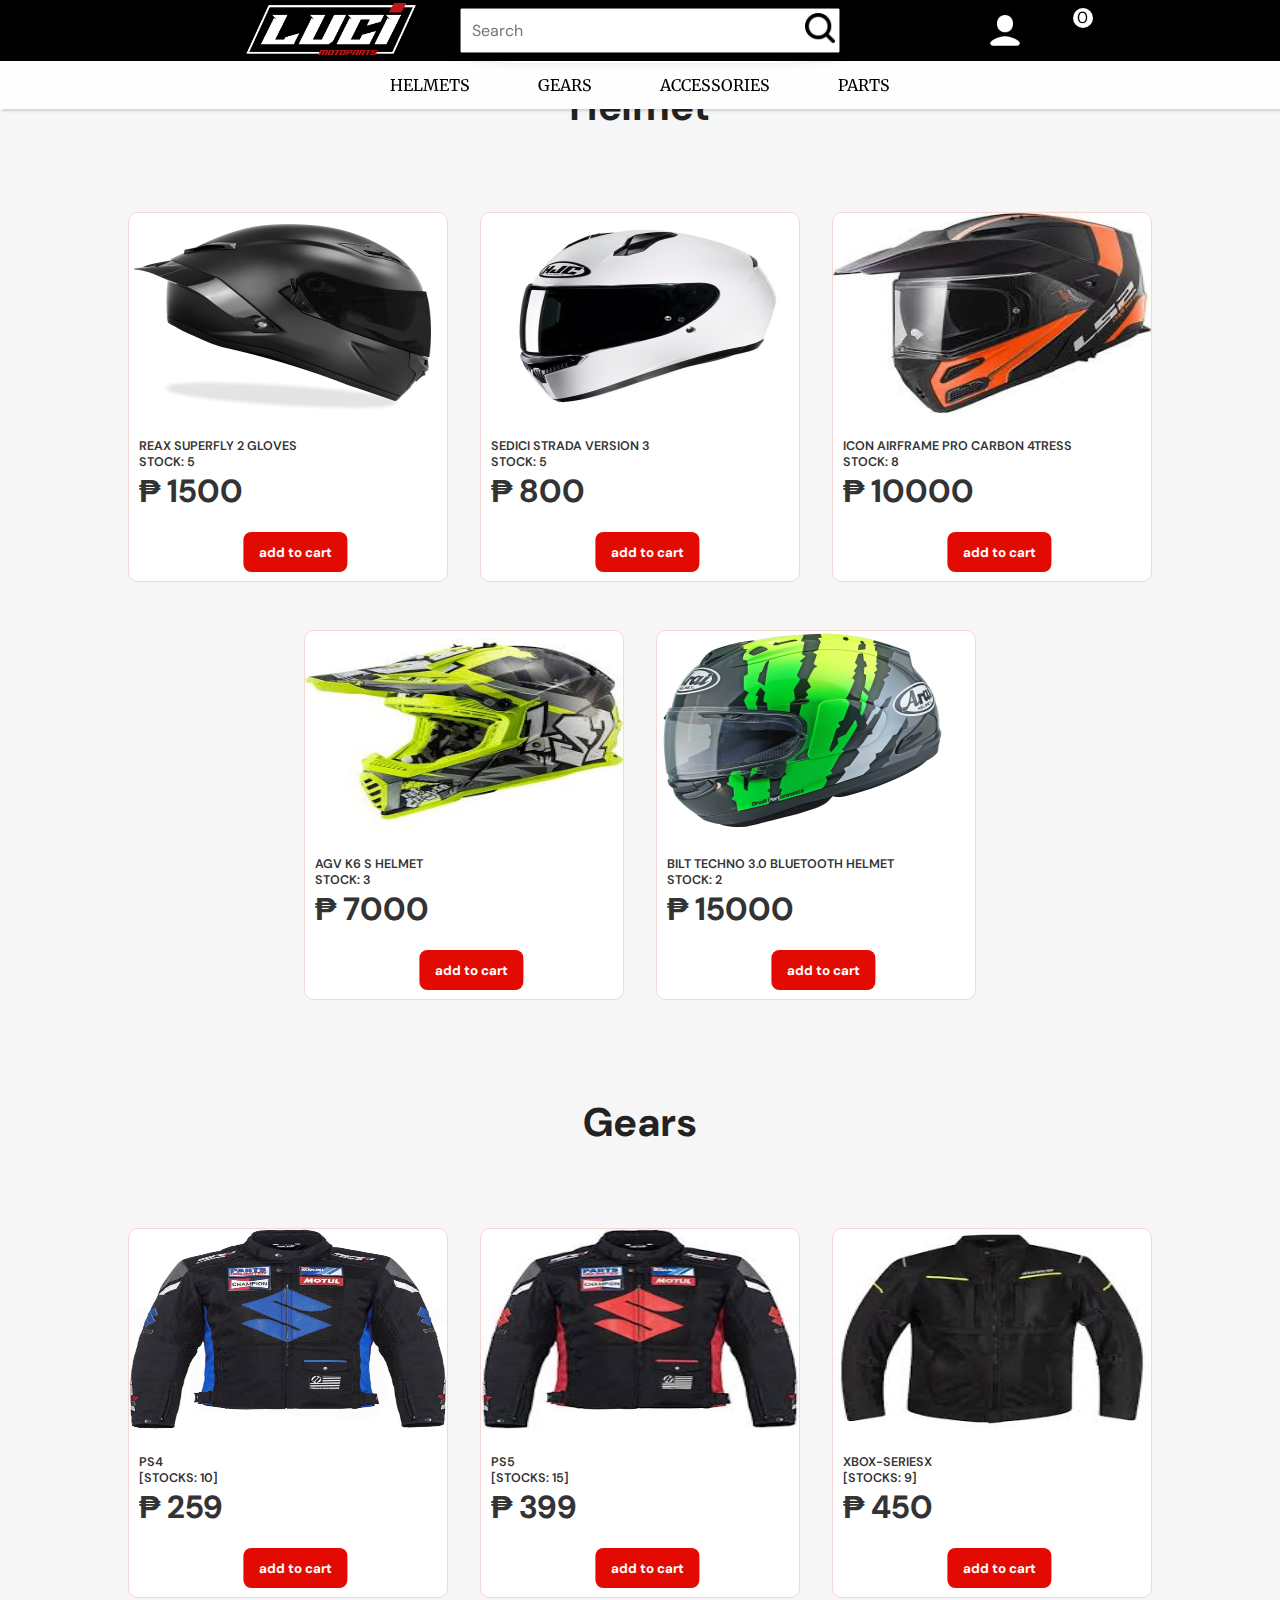
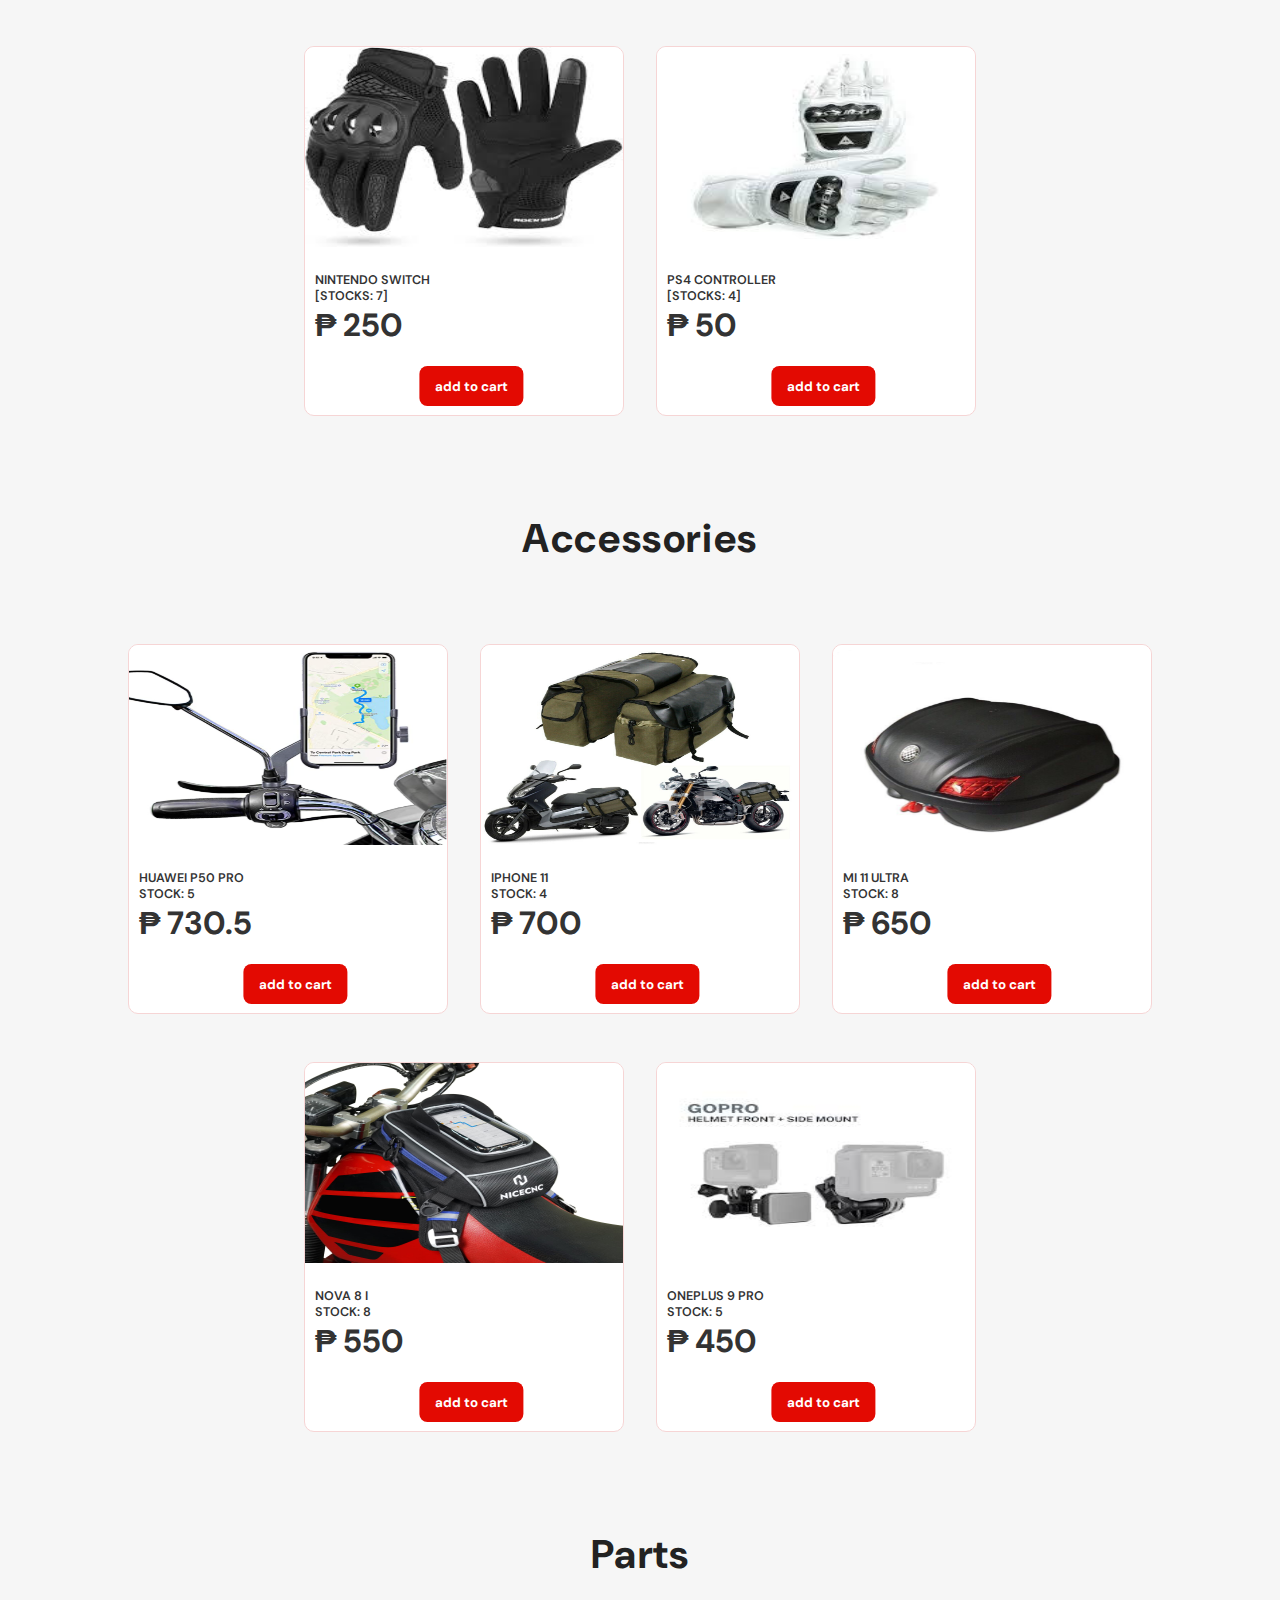
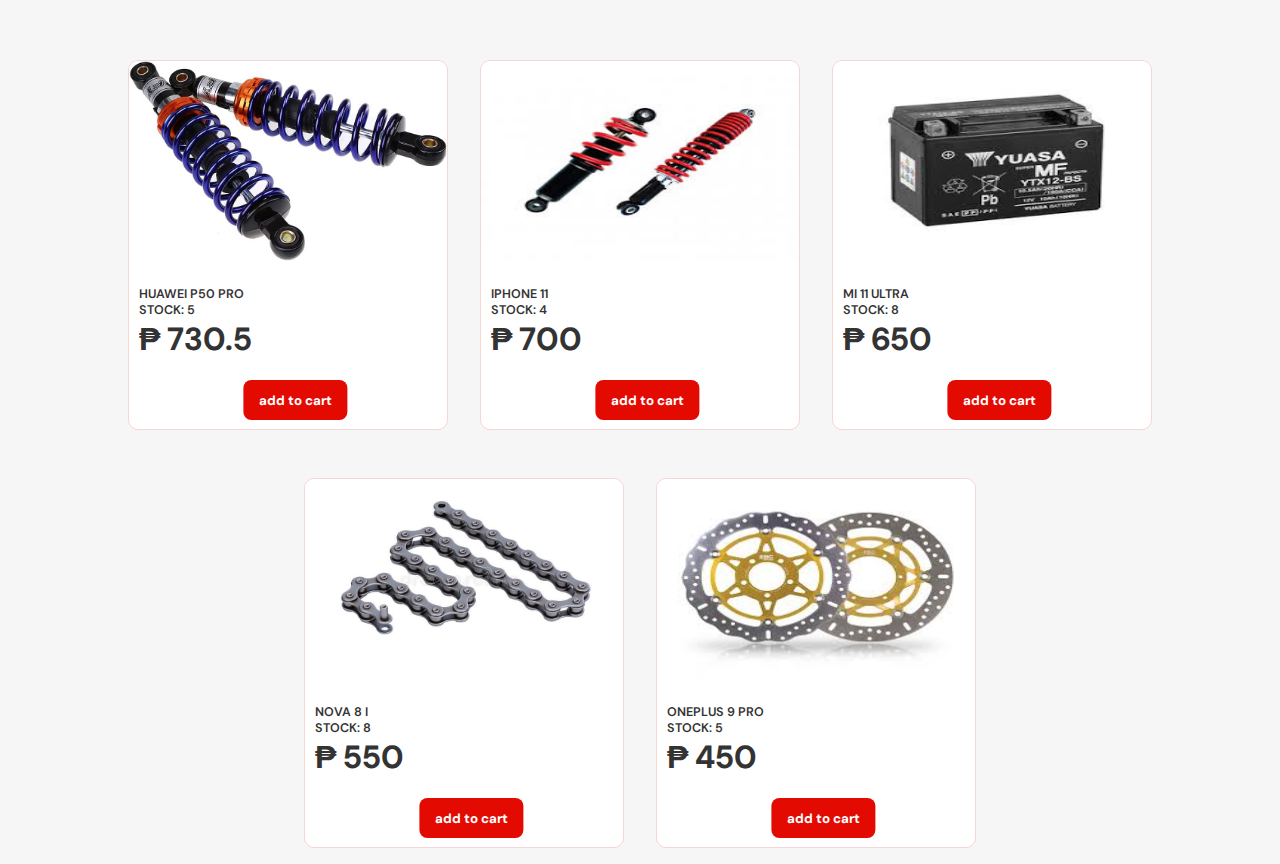
<file: shopping-cart-main/index.html>
<!DOCTYPE html>
<html lang="en">
  <head>
    <meta charset="UTF-8" />
    <meta http-equiv="X-UA-Compatible" content="IE=edge" />
    <meta name="viewport" content="width=device-width, initial-scale=1.0" />
    <title>HiddenShop</title>
    <link rel="stylesheet" href="styles/style.css" />
    <link rel="stylesheet" href="styles/responsive.css" />
    <link rel="stylesheet" href="styles/checkout.css">
    <link
      rel="stylesheet"
      href="https://cdnjs.cloudflare.com/ajax/libs/font-awesome/6.0.0-beta3/css/all.min.css"
      integrity="sha512-Fo3rlrZj/k7ujTnHg4CGR2D7kSs0v4LLanw2qksYuRlEzO+tcaEPQogQ0KaoGN26/zrn20ImR1DfuLWnOo7aBA=="
      crossorigin="anonymous"
      referrerpolicy="no-referrer"
    />
     <link rel="stylesheet" href="styles/header.css">
    <link rel="preconnect" href="https://fonts.googleapis.com">
    <link rel="preconnect" href="https://fonts.gstatic.com" crossorigin>
    <link href="https://fonts.googleapis.com/css2?family=DM+Sans:ital,opsz,wght@0,9..40,100..1000;1,9..40,100..1000&display=swap" rel="stylesheet">
    <link
      href="https://fonts.googleapis.com/css?family=Material+Icons|Material+Icons+Outlined|Material+Icons+Two+Tone|Material+Icons+Round|Material+Icons+Sharp"
      rel="stylesheet"
    />
  </head>
  
  <body>
  <HEADER CLASS="INDEX-HEADER">
    <!-- shopping cart -->
    <div id="cart">
      <div class="cart-content">
        <header id="cart-header">
          <h2 class="cart-title">Your cart</h2>
          <span class="close-cart">&times;</span>
        </header>
        <div class="cart-wrapper">
          <main id="cart-body">
            <ul class="cart-menu">
            </ul>
          </main>
          <div class="log-in">
            <section class="form-section">
              <form class="form-area">
                <h2 class="contact-info-text">Contact information</h2>
                <div class="contact-info">
                  <div class="email-area postal-area">
                    <label for="email" class="email label">E-mail</label>
                    <div class="input-area">
                      <span class="material-icons"> email </span>
                      <input type="email" name="email" placeholder="Enter your email..." />
                    </div>
                  </div>
                  <div class="phone-area postal-area">
                    <label for="phone" class="phone label">Phone</label>
                    <div class="input-area">
                      <span class="material-icons"> phone </span>
                      <input type="text" name="phone" placeholder="Enter your phone..." />
                    </div>
                  </div>
                </div>
              </form>
              <form class="form-area">
                <h2 class="shipping-info-text">Shipping address</h2>
                <div class="shipping-info">
                  <div class="name-area postal-area">
                    <label for="name" class="name label">Full name</label>
                    <div class="input-area">
                      <span class="material-icons"> account_circle </span>
                      <input type="text" name="name" placeholder="Your full name.." />
                    </div>
                  </div>
                  <div class="address-area postal-area">
                    <label for="address" class="address label">Address</label>
                    <div class="input-area">
                      <span class="material-icons"> home </span>
                      <input type="text" name="address" placeholder=" Your address .." />
                    </div>
                  </div>
                  <div class="city-area postal-area">
                    <label for="city" class="city label">City</label>
                    <div class="input-area">
                      <span class="material-icons"> location_city </span>
                      <input type="text" name="city" placeholder="Your city.." />
                    </div>
                  </div>
                  <div class="country-postal-area">
                    <div class="form-area country-area">
                      <label for="country" class="country label">Country</label>
                      <div class="input-area">
                        <span class="material-icons"> public </span>
                        <select
                          id="country"
                          name="country"
                          class="form-control select"
                          placeholder="Your country.."
                        >
                          <option value="">Your country..</option>
                          <option value="Afghanistan">Philippines</option>
                        </select>
                      </div>
                    </div>
                    <div class="form-area postal-area">
                      <label for="code" class="code label">Postal code</label>
                      <div class="input-area">
                        <span class="material-icons"> markunread_mailbox </span>
                        <input type="text" name="code" placeholder="Your postal code.." />
                      </div>
                    </div>
                  </div>
                  <div class="checkbox-area form-area">
                    <input type="checkbox" name="checkbox" />
                    <label for="checkbox" class="checkbox label"
                      >Save this information for next time</label
                    >
                  </div>
                </div>
              </form>
            </section>
          </div>
        </div>
        <p class="total">Total : <span class="total-counter">$0</span></p>
        <footer id="cart-footer">
          <a href="#">confirm</a>
          <a href="#" id="clear-btn" onclick='clearCart()'>clear cart</a>
        </footer>
      </div>
    </div>
    <!--- navigation --->
    <section class="top-bar" id="top-bar">
			<div class="container-top" id="container-top">
				<img class="img-slider" src="resources/images/main-logo.png" alt="luci-logo"/>
				<div id="search-bar">
				<input class="search-input" type="text" placeholder="Search">
				<span class="search-icon"><img src="resources/images/search.png" alt="search" width="30"></span>
			</div>
	
        <span class="nav-icon">
        <img class="user-icon" src="resources/images/icons8-user-60.png" alt="icons8-user-60">
          <i class="fas fa-cart-plus cart-icon"></i>
          <span class="cart-num"></span>
          </span>
			</div>
	</section>
  <section class="middle-bar" id="middle-bar">
		<div class="nav-bar">
			<ul>
				<a class="nav-link" href="#helmet">HELMETS</a>
				<a class="nav-link" href="#gears">GEARS</a>
				<a class="nav-link" href="#accessories">ACCESSORIES</a>
				<a class="nav-link" href="#parts">PARTS</a>
			</ul>
		</div>
	</section>
</HEADER>

         
    <div class="container1">
      <section class="container products" id="helmet">
        <h2 class="product-title">Helmet</h2>
        <div class="product-content"></div>
      </section>
  
      <section class="container products" id="gears">
        <h2 class="product-title">Gears</h2>
        <div class="product-content"></div>
      </section>

      <section class="container products" id="accessories">
        <h2 class="product-title">Accessories</h2>
        <div class="product-content"></div>
      </section>

      <section class="container products" id="parts">
        <h2 class="product-title">Parts</h2>
        <div class="product-content"></div>
      </section>
    </div>
    <div class="to-top-btn-container"></div>

    <script src="scripts/products.js"></script>
    <script src="scripts/app.js"></script>
  </body>
</html>
</file>
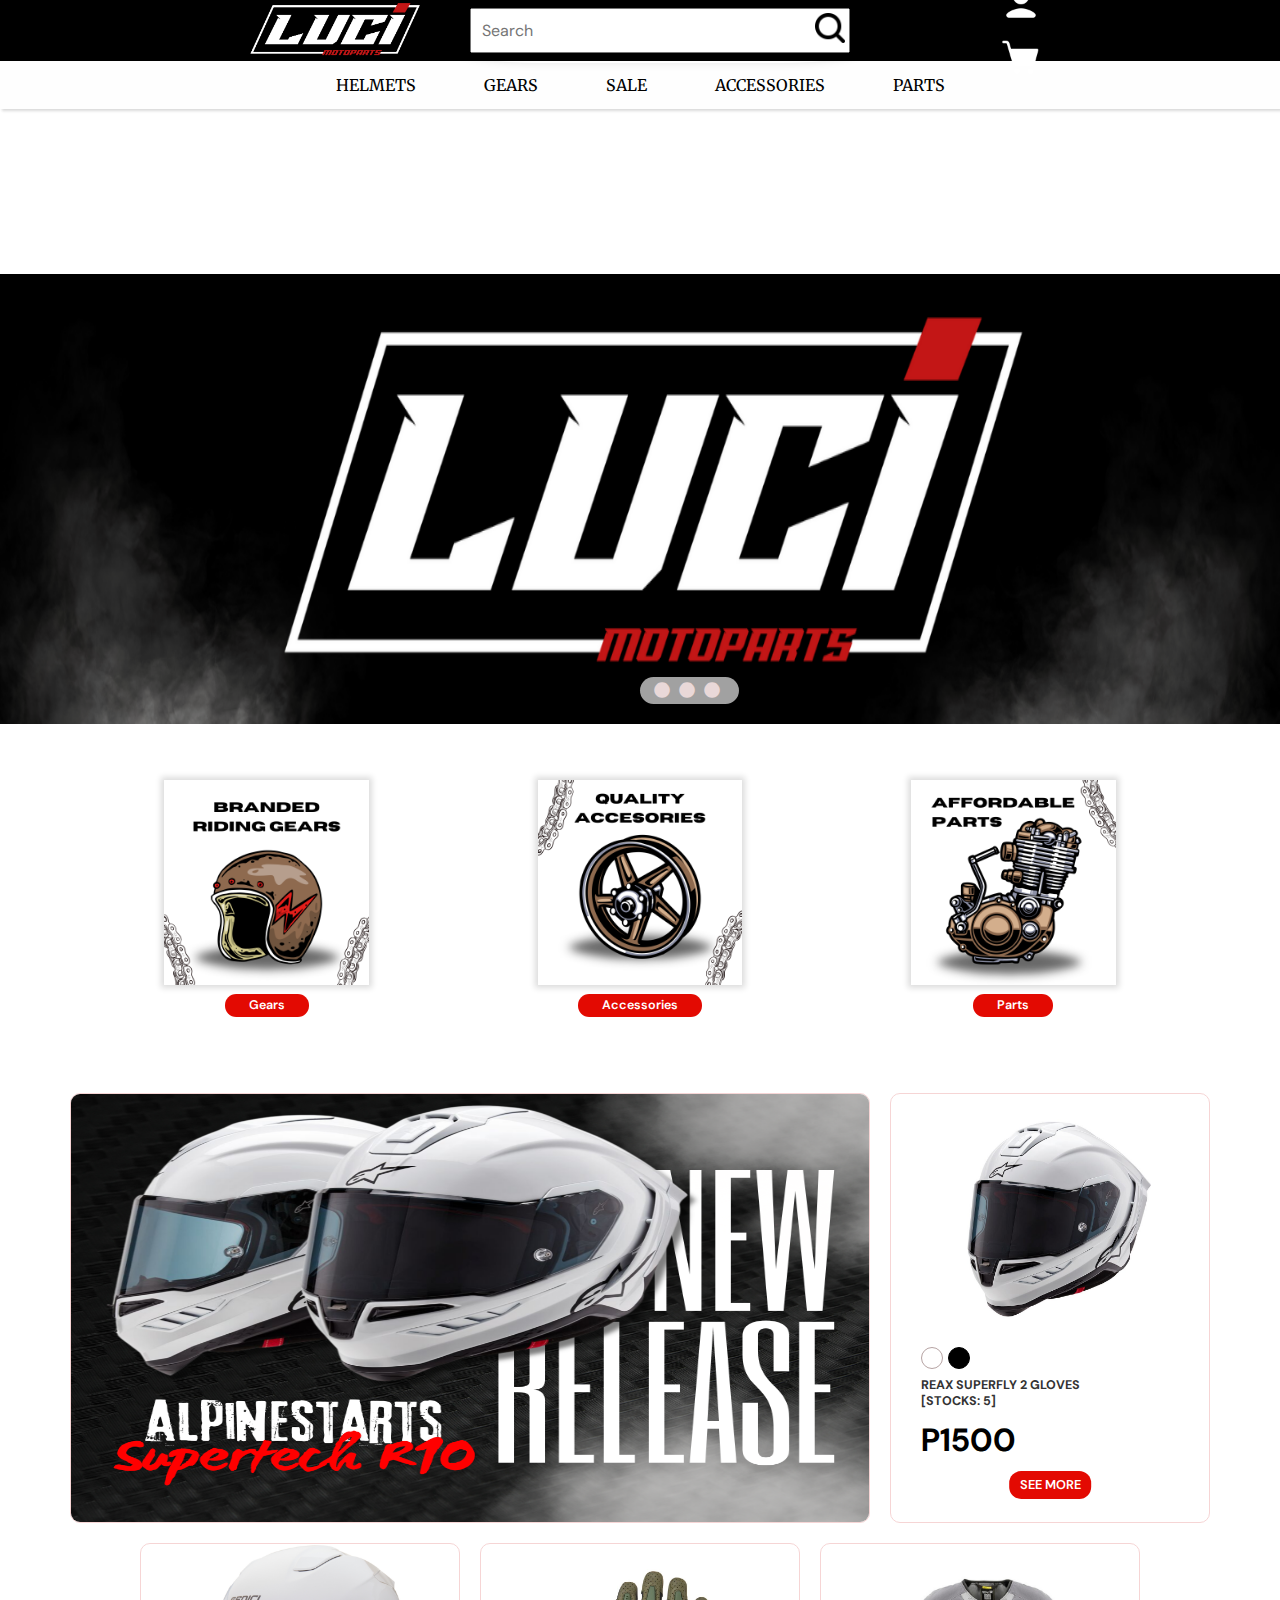
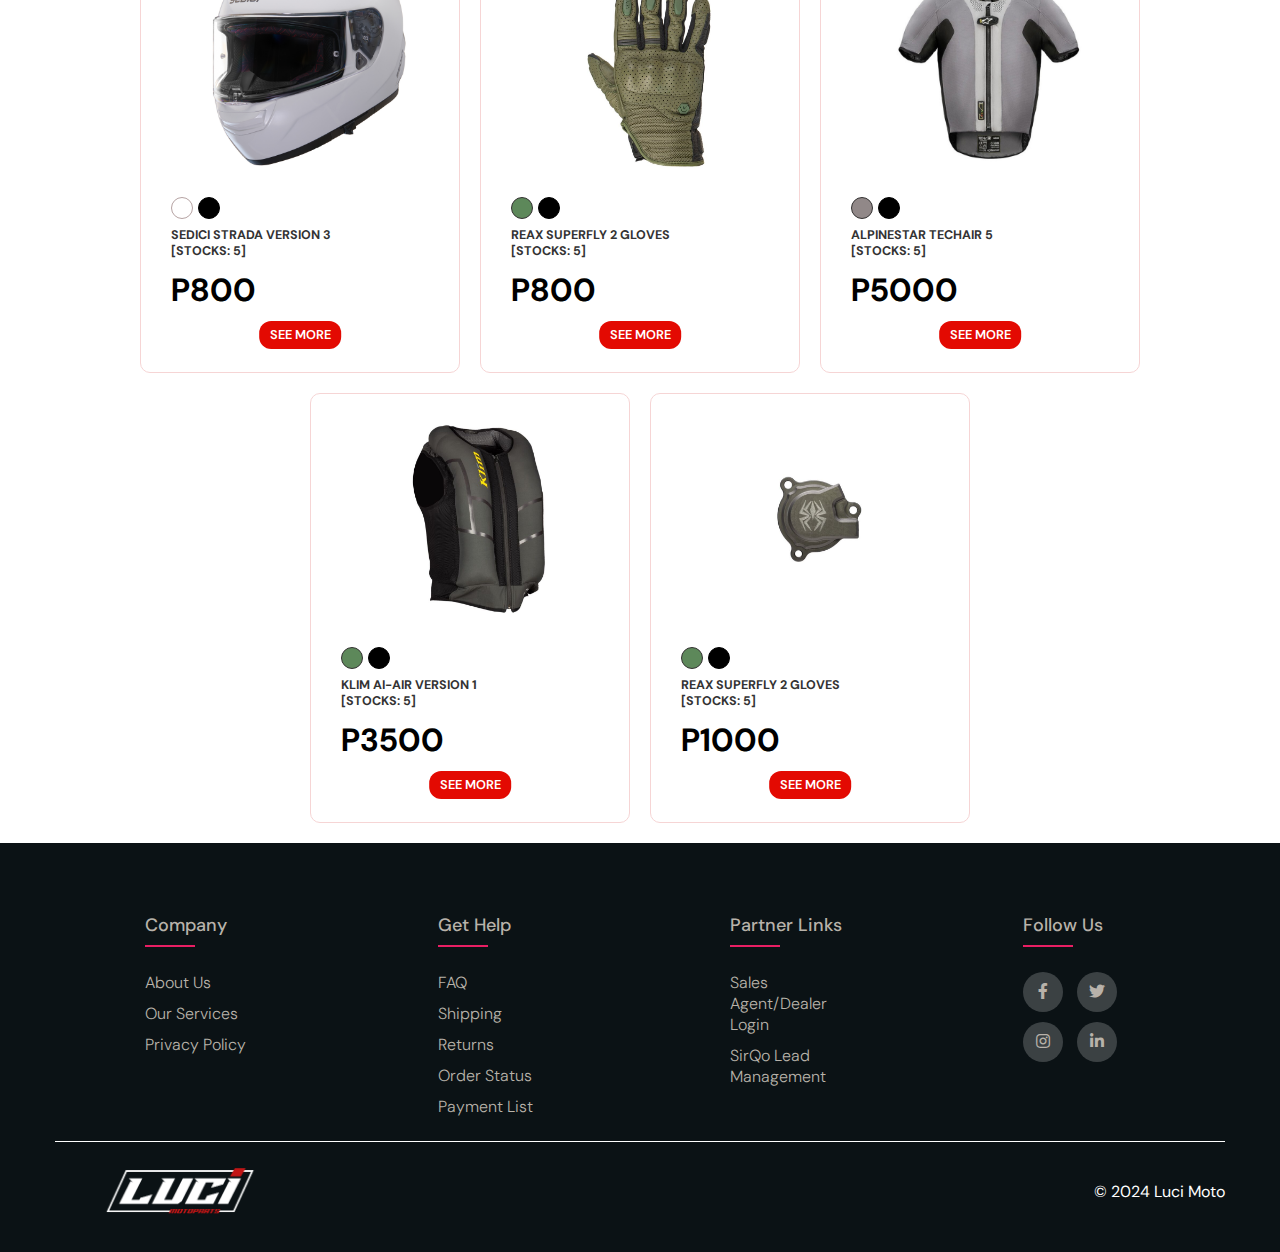
<file: shopping-cart-main/front-page.html>
<!DOCTYPE html>
<html lang="en">
<head>
	<meta charset="UTF-8">
	<meta http-equiv="X-UA-Compatible" content="IE=edge">
	<meta name="viewport" content="width=device-width, initial-scale=1.0">

	<title>Luci Motor</title>
	<link rel="shortcut icon" type="x-icon" href="resources/images/main-logo.png">

	<link rel="stylesheet" href="styles/main.css">
	<link rel="stylesheet" href="styles/general.css">
	<link rel="stylesheet" href="styles/footer.css">
	<link rel="stylesheet" href="styles/header.css">
	
	<link rel="stylesheet" type="text/css" href="https://cdnjs.cloudflare.com/ajax/libs/font-awesome/5.15.1/css/all.min.css" />
	<link rel="preconnect" href="https://fonts.googleapis.com">
	<link rel="preconnect" href="https://fonts.gstatic.com" crossorigin>
	<link href="https://fonts.googleapis.com/css2?family=DM+Sans:ital,opsz,wght@0,9..40,100..1000;1,9..40,100..1000&display=swap" rel="stylesheet">
</head>
<body>
	
		<section class="top-bar" id="top-bar">
			<div class="container-top" id="container-top">
				<img class="img-slider" src="resources/images/main-logo.png" alt="luci-logo"/>
				<div id="search-bar">
				<input class="search-input" type="text" placeholder="Search">
				<span class="search-icon"><img src="resources/images/search.png" alt="search" width="30"></span>
			</div>
			<div class="hello-sir">
				<img class="user-icon" src="resources/images/icons8-user-60.png" alt="luci-icon">
				<img class="user-icon" src="resources/images/icons8-cart-60.png" alt="luci-icon">
			</div>
	</section>
	<section class="middle-bar" id="middle-bar">
		<div class="nav-bar">
			<ul>
				<a class="nav-link" href="index.html">HELMETS</a>
				<a class="nav-link" href="index.html">GEARS</a>
				<a class="nav-link" href="index.html">SALE</a>
				<a class="nav-link" href="index.html">ACCESSORIES</a>
				<a class="nav-link" href="index.html">PARTS</a>
			</ul>
		</div>
	</section>
	

	<div class="divider-lrg"></div>

	<section class="slider">
		<div class="slides">
			<div class="item active" id="slide1">
				<img src="resources/images/slider-image1.png" alt="slide1" />
			</div>
			<div class="item" id="slide2">
				<img src="resources/images/apinestars-black.jpg" alt="slide2" />
			</div>
			<div class="item" id="slide3">
				<img src="resources/images/riding-gears.png" alt="slide3" />
			</div>
		</div>
		<div class="buttons">
			<i onclick="slider('slide1')" class="fas fa-circle" aria-hidden="true"></i>
			<i onclick="slider('slide2')" class="fas fa-circle" aria-hidden="true"></i>
			<i onclick="slider('slide3')" class="fas fa-circle" aria-hidden="true"></i>
		</div>
	</section>

	<nav>
		<div class="container">
			<a href="index.html">
			<img src="resources/images/riding-gears.png" alt="Branded Riding Gears" class="nav-images">
			</a>
			<a href="index.html" class="btn">Gears</a>
		</div>
		<div class="container">
				<a href="index.html">
				<img src="resources/images/accessories.png" alt="Quality Accessories" class="nav-images">
				</a>
				<a href="index.html / #accesories" class="btn">Accessories</a>
		</div>
		<div class="container">
				<a href="index.html">
				<img src="resources/images/parts.png" alt="Affordable Parts" class="nav-images">
				</a>
				<a href="index.html" class="btn">Parts</a>
		</div>
	</nav>
    <section>
			<div class="flex-wrapper">
				<div class="card">
					<img src="resources/images/new-release.png" alt="" class="new-release">
				</div>
				<div class="card">
					<div class="bg-watch">
						<img src="resources/images/alpinestars-white.jpg" alt="" class="watch-img show" color="white">
						<img src="resources/images/apinestars-black.jpg" alt="" class="watch-img" color="black">
					</div>
					<div class="info">
							<div class="color-container">
									<div class="colors">
											<span class="color active" primary="#31394e" color="white"></span>
											<span class="color" primary="#f84848" color="black"></span>
									</div>
							</div>
							<div class="watch-name">
									<h2 class="title">
											REAX SUPERFLY 2 GLOVES <br>
											<span>[STOCKS: 5]</span>
									</h2>
									<span class="price">P1500</span>
							</div>
					</div>
					<a href="index.html" class="add-to-cart-btn">See more</a>
				</div>
				<div class="card">
						<div class="bg-watch">
								<img src="resources/images/sedici-strada-white.jpg"" class="watch-img show" color="white">
								<img src="resources/images/sedici-strada.jpg" alt="" class="watch-img" color="black">
						</div>
						<div class="info">
								<div class="color-container">
										<div class="colors">
												<span class="color active" primary="#31394e" color="white"></span>
												<span class="color" primary="#f84848" color="black"></span>
										</div>
								</div>
								<div class="watch-name">
										<h2 class="title">
												SEDICI STRADA VERSION 3 <br>
												<span>[STOCKS: 5]</span>
										</h2>
										<span class="price">P800</span>
								</div>
						</div>
						<a href="index.html" class="add-to-cart-btn">See more</a>
				</div>
				<div class="card">
						<div class="bg-watch">
								<img src="resources/images/reax-superfly-2.jpg" alt="" class="watch-img show" color="green">
								<img src="resources/images/apinestars-black.jpg" alt="" class="watch-img" color="black">
						</div>
						<div class="info">
								<div class="color-container">
										<div class="colors">
												<span class="color active" primary="#31394e" color="green"></span>
												<span class="color" primary="#f84848" color="black"></span>
										</div>
								</div>
								<div class="watch-name">
										<h2 class="title">
												REAX SUPERFLY 2 GLOVES <br>
												<span>[STOCKS: 5]</span>
										</h2>
										<span class="price">P800</span>
								</div>
					   </div>
						<a href="index.html" class="add-to-cart-btn">See more</a>
				</div>
				<div class="card">
						<div class="bg-watch">
								<img src="resources/images/alpinestars-techair-5.jpg" alt="" class="watch-img show" color="gray">
								<img src="resources/images/apinestars-black.jpg" alt="" class="watch-img" color="black">
						</div>
						<div class="info">
								<div class="color-container">
										<div class="colors">
												<span class="color active" primary="#31394e" color="gray"></span>
												<span class="color" primary="#f84848" color="black"></span>
										</div>
								</div>
								<div class="watch-name">
										<h2 class="title">
												ALPINESTAR TECHAIR 5 <br>
												<span>[STOCKS: 5]</span>
										</h2>
										<span class="price">P5000</span>
								</div>
						</div>
						<a href="index.html" class="add-to-cart-btn">See more</a>
				</div>
				<div class="card">
						<div class="bg-watch">
								<img src="resources/images/klim-ai-air.jpg" alt="" class="watch-img show" color="green">
								<img src="resources/images/apinestars-black.jpg" alt="" class="watch-img" color="black">
						</div>
						<div class="info">
								<div class="color-container">
										<div class="colors">
												<span class="color active" primary="#31394e" color="green"></span>
												<span class="color" primary="#f84848" color="black"></span>
										</div>
								</div>
								<div class="watch-name">
										<h2 class="title">
												KLIM AI-AIR VERSION 1 <br>
												<span>[STOCKS: 5]</span>
										</h2>
										<span class="price">P3500</span>
								</div>
						</div>
						<a href="index.html" class="add-to-cart-btn">See more</a>
				</div>
				<div class="card">
						<div class="bg-watch">
								<img src="resources/images/rekluse-clutch-save.jpg" alt="" class="watch-img show" color="green">
								<img src="resources/images/apinestars-black.jpg" alt="" class="watch-img" color="black">
						</div>
						<div class="info">
								<div class="color-container">
										<div class="colors">
												<span class="color active" primary="#31394e" color="green"></span>
												<span class="color" primary="#f84848" color="black"></span>
										</div>
								</div>
								<div class="watch-name">
										<h2 class="title">
												REAX SUPERFLY 2 GLOVES <br>
												<span>[STOCKS: 5]</span>
										</h2>
										<span class="price">P1000</span>
								</div>
						</div>
						<a href="index.html" class="add-to-cart-btn">See more</a>
				</div>
        </div>
    </section>

    <footer>
			<div class="container">
				<div class="row">
					<div class="footer-col">
						<h2>company</h2>
							<ul>
								<li><a href="#">about us</a></li>
								<li><a href="#">our services</a></li>
								<li><a href="#">privacy policy</a></li>
							</ul>
					</div>
					<div class="footer-col">
						<h2>get help</h2>
							<ul>
								<li><a href="#">FAQ</a></li>
								<li><a href="#">shipping</a></li>
								<li><a href="#">returns</a></li>
								<li><a href="#">order status</a></li>
								<li><a href="#">payment list</a></li>
							</ul>
					</div>
					<div class="footer-col">
					<h2>partner links</h2>
						<ul>
							<li><a href="#">sales agent/dealer login</a></li>
							<li><a href="#">sirQo Lead Management</a></li>
						</ul>
					</div>
					<div class="footer-col">
						<h2>follow us</h2>
						<div class="social-links">
							<a href="#"><i class="fab fa-facebook-f"></i></a>
							<a href="#"><i class="fab fa-twitter"></i></a>
							<a href="#"><i class="fab fa-instagram"></i></a>
							<a href="#"><i class="fab fa-linkedin-in"></i></a>
						</div>
					</div>
			</div>
			<div class="row2">
				<div>
					<img src="resources/images/main-logo.png" alt="">
				</div>
					<div style="color: #fff">&#169 2024 Luci Moto </div>
			</div> 
			</div>
    </footer>
    <script src="scripts/main.js"></script>
		<script src="scripts/slider.js"></script>
</body>
</html>
</file>
<file: shopping-cart-main/styles/style.css>
@import url("https://fonts.googleapis.com/css?family=Lato:400,700");
@import url("https://fonts.googleapis.com/css2?family=Josefin+Sans:ital,wght@1,300;1,400&display=swap");

:root {
  --primaryColor: #6d28d9;
  --secondaryColor: #ede9fe;
  --mainWhite: #fff;
  --mainBlack: #222;
  --mainGrey: #7c7c7c;
  --mainSpacing: 0.1rem;
  --mainTransition: all 0.3s linear;
  --mainRed: #db2777;
  --bodyColor: #f6f6f6;
  --menuBgColor: rgba(179, 179, 179, 0.99);
  --iconColor: rgb(136, 164, 209);
}

/*--- Start Project ---*/

* {
  padding: 0;
  margin: 0;
  box-sizing: border-box;
  list-style-type: none;
  font-family: "DM Sans", sans-serif;
}

html {
  scroll-behavior: smooth;
}

body {
  color: var(--mainBlack);
  background: var(--mainWhite);
  background-color: var(--bodyColor);
  position: relative;
  -webkit-user-select: none;
  -ms-user-select: none;
  user-select: none;
}

.INDEX-HEADER{
  POSITION: FIXED;
}

/*---- shopping cart ----*/
.cart-wrapper{
  display: flex;
  justify-content: center;
  gap: 2rem;
}
#cart {
  display: none; 
  position: fixed; 
  left: 0;
  top: -200px;
  width: 100%; 
  height: 100%; 
  overflow: auto; 
  background-color: rgba(0,0,0,0.4); 
}

.cart-content {
  position: relative;
  background-color: #fefefe;
  margin: 17% auto; 
  padding: 20px;
  border: 1px solid #888;
  max-width: 60%; 
  animation: openAnimate .4s;
  border-radius: 5px;
}

#cart-header{
  display: flex;
  align-items: center;
  justify-content: center;
  position: relative;
}
.close-cart {
  color: #aaa;
  font-size: 32px;
  font-weight: bold;
  cursor: pointer;
  float: right;
  position: absolute;
  right: 0;
}

.close:hover,
.close:focus {
  color: black;
  text-decoration: none;
  cursor: pointer;
}
#cart-body{
  margin-top: 2rem;
  display: flex;
  justify-content: center;
}
.total{
  text-align: center;
  margin-top: 30px;
}
.total span{
  color: var(--primaryColor);
}
.cart-menu{
  max-height: 600px;
  overflow: auto;
}
.cart-menu li{
  min-width: 400px;
  display: flex;
  justify-content: space-between;
  align-items: center;
  border-bottom: 1px solid var(--mainGrey);
  padding: 5px 0;
}
.cart-menu li img{
  width: 80px;
  height: 70px;
}
.cart-menu li p:nth-child(3){
  margin-right: 10px;
  color: var(--primaryColor);
}
.cart-menu li .unit{
  display: flex;
  margin-right: 10px;
}
.cart-menu li .unit .cart-trash{
  color: var(--mainRed);
  font-weight: bold;
  cursor: pointer;
  margin-right: 10px;
  font-size: 1rem;
}
.cart-menu li .unit .unit-number{
  width: 1.3rem;
  text-align: center;
}
.cart-menu li .decrease-btn , .cart-menu li .increase-btn{
  cursor: pointer;
}
.cart-menu li .decrease-btn{
  color: var(--mainRed);
  transform: rotate(90deg);
}
.cart-menu li .increase-btn{
  color: var(--primaryColor);
  transform: rotate(270deg);
}
#cart-footer{
  display: flex;
  justify-content: space-between;
  max-width: 63%;
  margin: 20px auto 0 auto;
  flex-wrap: wrap;
}
#cart-footer a{
  text-decoration: none;
  color: var(--primaryColor);
  margin: 5px;
  background-color: var(--secondaryColor);
  padding: 8px 20px;
  border-radius: 5px;
  letter-spacing: .7px;
}
.cart-empty{
  background: url('../images/Backgrounds/cart-bg.png') center/cover;
  opacity: .8;
  width: 415px;
  height: 300px;
}
/*---- shopping cart end ----*/

/*---- Navbar ----*/


.nav-icon i {

  color: white;
  font-size: 1.5rem;
  cursor: pointer;
}
.nav-icon .bars-icon {
  display: none;
}
.navbar .menu {
  padding-left: 50px;
}
.navbar .menu .menu-container {
  display: flex;
}
.navbar .menu .menu-item {
  padding: 15px;
  transition: 0.5s all;
}
.navbar .menu .menu-item:hover {
  box-shadow: rgba(0, 0, 0, 0.24) 0px 3px 8px;
}
.navbar .menu .menu-item > a {
  text-decoration: none;
  color: var(--primaryColor);
  font-size: 17px;
}
.menu-item .item-icon {
  margin-left: 5px;
}

.nav-btn {
  position: relative;
}
.cart-num {
  width: 20px;
  height: 20px;
  background-color: white;
  color: black;
  border-radius: 100%;
  display: flex;
  justify-content: center;
  align-items: center;
  margin-top: -25px;
}

.dropdown ul{
  width: 100%;
  display: flex;
  justify-content: center;
  gap: 100px;
  text-decoration: none;
}



/*---- End of Navbar ----*/


/*---- Product-menu ----*/


.product-content{
  display: flex;
  justify-content: center;
  flex-wrap: wrap;
  gap: 2rem;
}

.product-title {
  text-align: center;
  margin: 5rem auto;
  font-size: 2.5rem;
  letter-spacing: var(--mainSpacing);
}
.product {
  background-color: var(--mainWhite);
  width: 320px;
  height: 370px;
  border-radius: 10px;
  overflow: hidden;
  border: 1px solid hsl(0, 65%, 90%);
  max-width: 400px;
  margin-bottom: 1rem;
}
.product:hover {
  box-shadow: rgba(0, 0, 0, 0.24) 0px 3px 8px;
}
.product-img:hover{
  transform:scale(1.1);
}
.product-img {
  border-radius: 8px 8px 0 0;
  cursor: pointer;
  transition: all 0.5s;
  max-height: 200px;
}
.img-border {
  border-bottom: 1px solid #d5c4c4;
}
.product-desc {
  display: flex;
  flex-direction: column;
  align-items: flex-start;
  padding: 20px 10px;
  font-size: 0.785rem;
  color: rgb(51, 51, 51);
  text-transform: uppercase;
  font-weight: 600;
}
.product-price::before {
  content: "₱";
}
.product-btn {
  outline: none;
  border: none;
  cursor: pointer;
  text-align: center;
  margin-bottom: 10px;
  background-color: hsl(2, 98%, 45%);
  color: white;
  padding: 0.325rem 0.645rem;
  font-weight: bold;
  border-radius: 8px;
  transition: 0.7s all;
  transform: translate(110%);
}

.product-img:hover{
  transform:scale(1.1);
}
/*---- End of Product ----*/
</file>
<file: shopping-cart-main/styles/responsive.css>
.container-fluid {
  width: 100%;
}
.container {
  max-width: 1170px;
  margin: 0 auto;
  padding: 0 5px;
}
.img-responsive {
  width: 100%;
  height: auto;
}

@media screen and (max-width: 768px) {
  .cart-content {
    min-width: 85%;
  }
  #cart-footer {
    min-width: 80%;
  }
}

@media screen and (max-width: 530px) {
  .header-title {
    font-size: 45px !important;
  }
  .header-desc {
    font-size: 15px !important;
  }
  .header-icon {
    font-size: 50px !important;
  }
  .product-title {
    font-size: 35px;
  }
}

@media screen and (min-width: 992px) {
  .menu {
    position: absolute;
    left: 0;
  }
}

@media screen and (max-width: 992px) {
  .menu-container {
    position: fixed;
    top: 0;
    right: -256px;
    bottom: 0;
    background-color: var(--menuBgColor);
    flex-direction: column;
    width: 16rem;
    padding: 2rem 1rem;
    transition: 0.3s all;
    z-index: 1;
  }

  .menu-item {
    margin-bottom: 2rem;
    font-size: 1.2rem;
  }

  .nav-icon .bars-icon {
    display: flex;
  }
  .cart-content {
    max-width: 60%;
  }
}

@media screen and (max-width: 417px) {
  .footer_container {
    flex-direction: column;
    align-items: center;
    text-align: center;
  }
}
@media screen and (max-width: 390px) {
  #cart-footer {
    justify-content: center;
  }
  .cart-empty {
    height: 245px;
  }
  .cart-content {
    margin: 20% auto;
  }
}
</file>
<file: shopping-cart-main/styles/checkout.css>
@import url('https://fonts.googleapis.com/css2?family=Montserrat&display=swap');

/* Helper variables */
:root {
  --bg: #ffffff;
  --gray1: #333333;
  --gray2: #4f4f4f;
  --gray3: #828282;
  --gray4: #e0e0e0;
  --gray4: #f2f2f2;
  --orange: #f2994a;
}
/* REset */
*,
*::before,
*::after {
  box-sizing: border-box;
  
}

/* Container - entire page content */
.log-in {
  margin: 0;
  padding: 0;
  height: 100%;
  max-width: 900px;
  padding: 0 1rem;
  display: grid;
  grid-template-rows: auto 1fr auto;
  align-items: center;
}


/* MAIN */

/* form section */
.form-section {
  display: flex;
  flex-direction: column;
  justify-content: space-between;
}
.form-area h2 {
  font-size: 1.125rem;
  margin-bottom: 0.5rem;
}
.contact-info {
  margin-bottom: 2rem;
}

.label {
  font-size: 0.8rem;
  color: var(--gray2);
  margin-bottom: 1rem;
}

.input-area {
  height: 2.7rem;
  border: 1px solid var(--gray3);
  border-radius: 8px;
  display: flex;
  align-items: center;
  justify-content: flex-start;
  max-width: 450px;
  margin: 0.5rem 0 1rem 0;
}

.input-area input,
select {
  outline: none;
  border: none;
  font-size: 1rem;
  font-family: inherit;
  color: var(--gray3);
  background-color: white;
  height: 100%;
}
select {
  height: 100%;
  width: 100%;
  border-radius: inherit;
}

.btn-area {
  width: 100%;
  display: flex;
  align-items: center;
  justify-content: flex-end;
}
button {
  border: none;
  background-color: var(--orange);
  color: white;
  font-family: inherit;
  width: 6.5rem;
  height: 2.5rem;
  border-radius: 0.6rem;
}

@media (max-width: 740px) {
  .header {
    margin: 1rem 0 1rem 0;
  }
  .header h1 {
    font-weight: 600;
    font-size: 1.5rem;
  }

  .main {
    align-items: center;
    flex-direction: column-reverse;
  }
  .input-area input,
  select {
    font-size: 0.8rem;
  }
  .item-name {
    font-size: 0.8rem;
  }
  .price {
    margin-top: 0.5rem;
    font-size: 0.8rem;
  }
  .prev-price {
    font-size: 0.6rem;
    margin-left: 0.5rem;
  }
  .shipping-area,
  .total-area {
    font-size: 0.8rem;
    font-weight: 600;
  }
}
</file>
<file: shopping-cart-main/styles/header.css>
@import url('https://fonts.googleapis.com/css2?family=Merriweather:ital,wght@0,300;0,400;0,700;0,900;1,300;1,400;1,700;1,900&display=swap');

header{
  position: fixed;
  top: 0;
  right: 0;
  left: 0;
  z-index: 100;
}

.top-bar {
  width: 100%;
  background-color: #000000;
  z-index: 3;
 /*change */  height: 3.8rem;
  top: 0;
}

#container-top {
  display: flex;
  align-items: center;
  justify-content: space-around;
  /*change */ height: 3.8rem;
  margin: 0 10rem;
}


#container-top .img-slider {
  width: 18rem;
}

#container-top .user-icon {
  width: 40px;
  margin-right: 3rem;
  padding-top: 0.5rem;
}


#search-bar {
  right: 5rem;
  position: relative;
  width: 400px;
  padding: 10px;
  border-radius: 20%;
  box-shadow: 0 0 10px rgba(0, 0, 0, 0.1);
}

.search-input {
  width: 100%;
  padding: 10px;
  font-size: 16px;
  padding-right: 40px; 
}

.search-icon {
  position: absolute;
  top: 15px;
  right: 15px;
  font-size: 18px;
}

/* nav-bar */

.middle-bar {
  width: 100%;
  z-index: 3;
  height: 3rem;
  background: #fefefe;
  box-shadow: rgba(0, 0, 0, 0.15) 1.95px 1.95px 2.6px;
}

.nav-bar{
  display: flex;
  justify-content: center;
  align-items: center;
  gap: 6rem;
  height: 100%;
}


.nav-bar ul a{
  text-decoration: none;
  color: black;
  align-items: center;
  font-size: 16px;
  padding: 1rem 2rem;
  line-height: 24px;
  font-family: "Merriweather", serif;
  font-weight: 400;
  font-style: normal;
}
.user-icon {
  padding-bottom: 7px;
}
.nav-bar ul a:hover{ 
  text-decoration: underline;
  transform: scale(1.4);
}

.nav-icon {
  display: flex;
  align-items: center; /* Align items vertically */
}
</file>
<file: shopping-cart-main/styles/main.css>
@import url('https://fonts.googleapis.com/css2?family=Poppins:wght@200;300;400;500;600;700&display=swap');


:root {
    --primary: #31394e;
    
}

/* SLIDER */

.slider {
    position: relative;
    font-size: 1em;
    width: 100%;
  }
  
  .slider .slides .item {
    position: relative;
    display: none;
  }
  
  .slider .slides .item img {
    max-width: 100vw;
    width: 100%;
    height: 450px;
    object-fit: fi  ll;
  }
  
  .slider .slides .active {
    display: block;
  }
  
  .slider .buttons {
    position: absolute;
    bottom: 20px;
    left: 50%;
    z-index: 1;
    background-color: #A1A1A1;
    padding: 0.175rem 0.875rem;
    border-radius: 0.875rem;
  }
  
  .slider .buttons i {
    color: hsl(0, 27%, 88%);
    margin-right: 5px;
    cursor: pointer;
  }
  
  .slider .buttons i:hover {
    color: rgb(26, 24, 24);
  }

/* MAIN */

.flex-wrapper{
    display: flex;
    flex-direction: row;
    flex-wrap: wrap;
    justify-content: center;
    align-items: center;
    gap: 20px;
    max-width: 1500px;
    margin: 0 auto;
    padding: 20px 10px;
}

.card:first-child{
    width: 800px;
}

.card {
    position: relative;
    width: 320px;
    height: 430px;
    background: #fff;
    border-radius: 10px;
    overflow: hidden;
    border: 1px solid hsl(0, 65%, 90%);
}

.new-release{
    width: 100%;
    height: 100%;
    object-fit: fill;
}

.bg-watch {
    position: relative;
    height: 225px;
}

.watch-img {
    position: absolute;
    max-width: 100%;
    width: 200px;
    right: 50px;
    bottom: 0;
    opacity: 0;
    z-index: 2;
}

.watch-img.show {
    opacity: 1;
}

.info {
    position: relative;
    padding: 20px 30px 10px 30px;
}

.watch-name .title {
    margin-bottom: 10px;
    font-size: 0.785rem;
    line-height: 1.3;
    color: #333;
    text-transform: uppercase;
}

.price{
    font-size: 2rem;
    font-weight: bold;
}

.colors {
    display: flex;
    align-items: center;
    padding: 8px 0;
}

.color {
    width: 22px;
    aspect-ratio: 1;
    margin-right: 5px;
    border: 1px solid;
    border-radius: 50%;
    cursor: pointer;
}

.color[color="white"] {
    background-color: #fff;
    border-color: #b6a3a3;
}

.color[color="black"] {
    background-color: #000;
    border-color: #000;
}

.color[color="green"] {
    background-color: #5D885A;
    border-color: hsl(0, 2%, 20%);
}

.color[color="gray"] {
    background-color: #918888;
    border-color: hsl(0, 2%, 20%);
}

.add-to-cart-btn{
    padding: 0.325rem 0.645rem;
    border-radius: 12px;
    border: none;
    background-color: hsl(2, 98%, 45%);
    cursor: pointer;
    color: white;
    text-transform: uppercase;
    position: absolute;
    left: 50%;
    transform: translate(-50%);
    font-size: 0.8rem;
    font-weight: 600;
    text-decoration: none;
}

/* NAV */
nav {
    display: grid;
    grid-template-columns: repeat(3, 1fr);
    place-items: center;
    max-width: 70rem;
    margin-inline: auto;
    margin-block: 3.5rem;
  }
  
  .container{
    display: flex;
    flex-direction: column;
    align-items: center;
  }
  
  .nav-images{
    height: 12.8rem;
    aspect-ratio: 1;
    margin-bottom: 0.6rem;
    box-shadow: 0px 0px 6px 3px rgba(0, 0, 0, 0.14);;
  }
  
  .btn{
    padding: 0.20rem 1.5rem;
    background-color: hsl(2, 98%, 45%);
    color: white;
    text-decoration: none;
    border-radius: 0.7rem;
    font-size: 0.785em;
    font-weight: 600;
  }
  
  .wrapper{
    border: 1px solid black;
    display: flex;
    max-width: 350px;
    flex-direction: column;
    padding: 1rem;
  }
  
  .color-picker{
    display: flex;
  }
  
  .color-picker > div{
    height: 1.475rem;
    aspect-ratio: 1;
    background-color: red;
    border-radius: 50%;
    margin-right: 0.375rem;
  }


  /* DIVIDER */

.divider-lrg{
    height: 100px;
    aspect-ratio: 1;
    margin-top: 65px;
}
</file>
<file: shopping-cart-main/styles/general.css>
*,
*::before,
*::after {
  padding: 0;
  margin: 0;
  -webkit-box-sizing: border-box;
  box-sizing: border-box;
  
}

h1,
h2,
h3,
p {
  margin: 0;
}

img{
  max-width: 100%;
  display: block;
}

ul {
  list-style: none;
}

*:not(i){
  font-family: "DM Sans", sans-serif;
}
</file>
<file: shopping-cart-main/styles/footer.css>
.container {
  max-width: 1170px;
  margin: auto;
}
  
.row {
  display: flex;
  flex-wrap: wrap;
  padding-bottom: 1.5rem;
  border-bottom: 1px solid white;

}

.row2 {
  width: 100%;
  display: flex;
  height: 100px;
  justify-content: space-between;
  align-items: center;
}

.row2 div:first-child{
  height: 200px;
}
.row2 img{
  height: 100%;
}

footer {
  background-color: #0B1215;
  padding: 70px 0 10px 0;
  overflow: hidden;
}

.footer-col {
  width: 25%;
  padding: 0 90px;
}

.footer-col h2 {
  font-size: 18px;
  color: #B8B2AA;
  text-transform: capitalize;
  margin-bottom: 35px;
  font-weight: 500;
  position: relative;
}

.footer-col h2::before {
  content: "";
  position: absolute;
  left: 0;
  bottom: -10px;
  background-color: #e91e63;
  height: 2px;
  box-sizing: border-box;
  width: 50px;
}

.footer-col ul li:not(:last-child) {
  margin-bottom: 10px;
}

.footer-col ul li a {
  font-size: 16px;
  text-transform: capitalize;
  text-decoration: none;
  font-weight: 300;
  color: #B8B2AA;
  display: block;
  transition: all 0.3s ease;
}

.footer-col ul li a:hover {
  color: #B8B2AA;
  padding-left: 5px;
}

.footer-col .social-links a {
  display: inline-block;
  height: 40px;
  width: 40px;
  background-color: rgba(255, 255, 255, 0.2);
  margin: 0 10px 10px 0;
  text-align: center;
  line-height: 40px;
  border-radius: 50%;
  color: #B8B2AA;
  transition: all 0.5s ease;
}

.footer-col .social-links a:hover {
  color: #24262b;
  background-color: #ffffff;
}


@media (max-width: 767px) {
  .footer-col {
    width: 50%;
    margin-bottom: 30px;
  }
}


@media (max-width: 574px) {
  .footer-col {
    width: 100%;
  }
}
</file>
